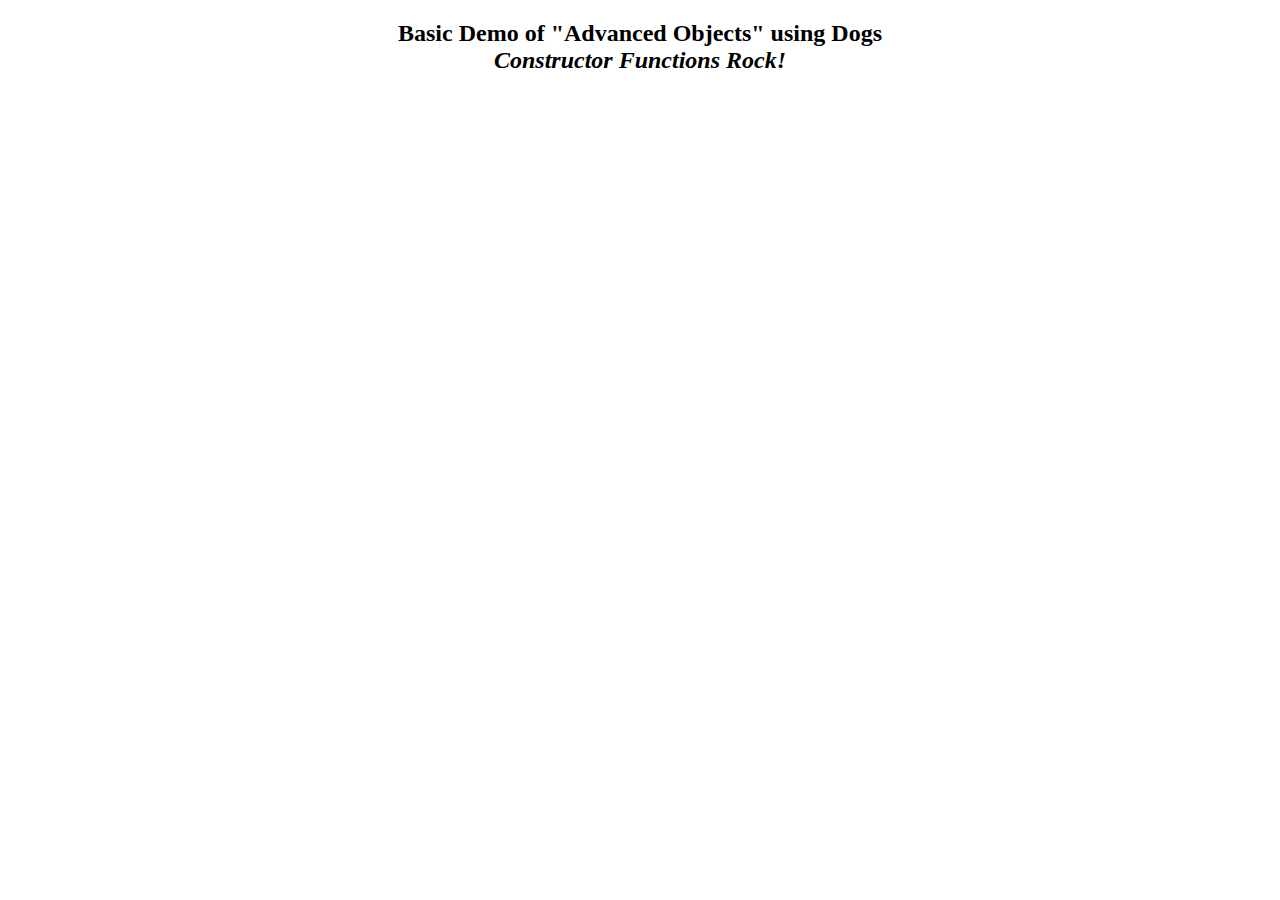
<file: WK4/index.html>
<!DOCTYPE html>
<html>
<head lang="en">
    <meta charset="UTF-8">
    <title></title>
</head>
<body><center>
    <h2>Basic Demo of "Advanced Objects" using Dogs<br><i>Constructor Functions Rock!</i></h2>


    <script src="js/dog_blueprint.js"></script>
    <script src="js/main.js"></script>



</center>



</body>
</html>
</file>
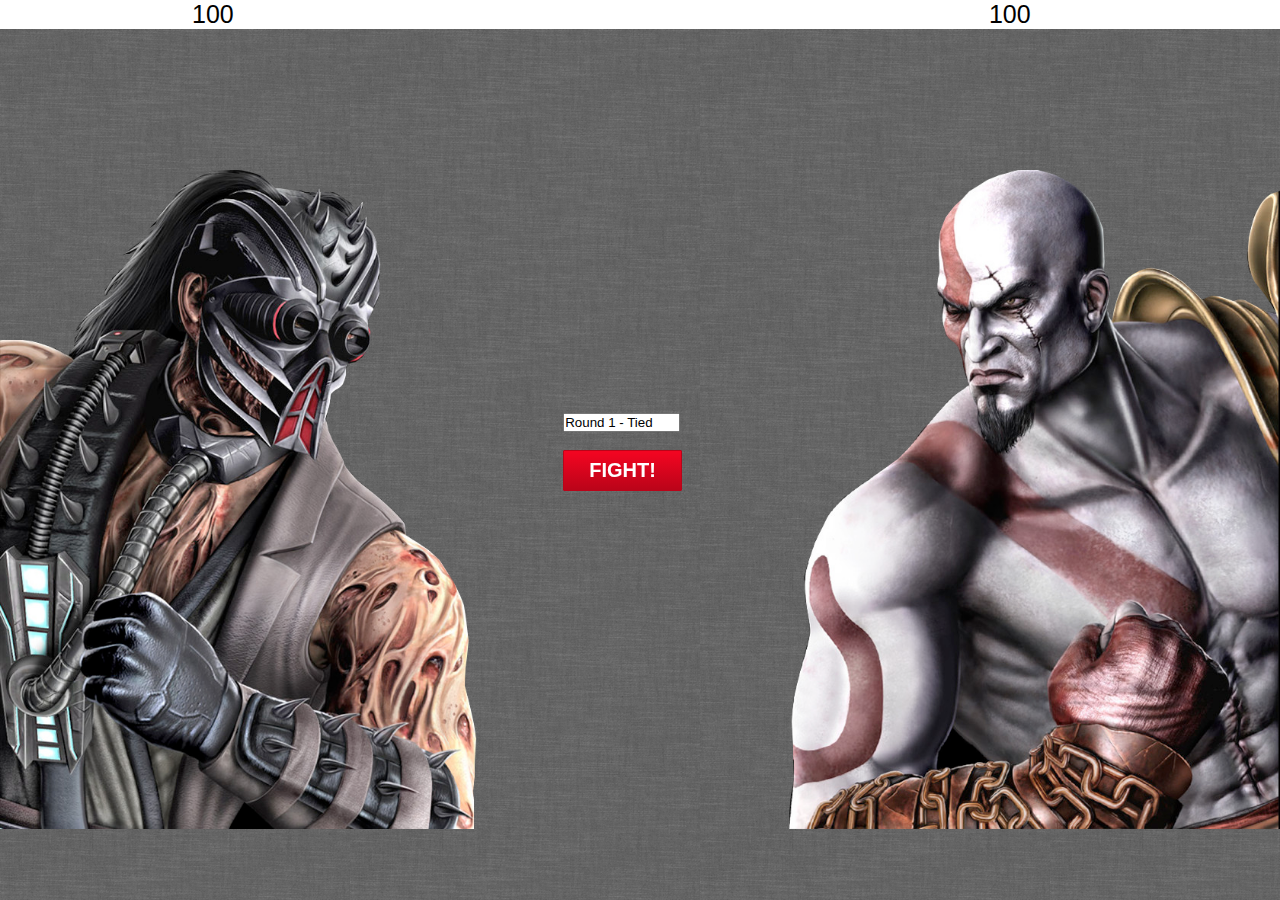
<file: Wk1 2/goal1_assign_duel1/index.html>
<!doctype html>  

<head>

	<title>Fight App</title>

	<link rel="stylesheet" href="css/style.css">

</head>
<script type="text/javascript" src="js/main.js"></script>
<body>
<div id="scores">
	<div id="kabal">
		<p>100</p>
	</div>

	<div id="kratos">
		<p>100</p>
	</div>
	<div class="clear"></div>
</div>
<div id="fight_box">

	<div id="fight_btn">
		<form id="round_number">
		  <input value="Round 1 - Tied"></input>
		</form><br>
		<a href="#" class="buttonblue">FIGHT!</a>
	</div>
	<div id="fight_bg">
		<img src="images/fight_bg.png">
	</div>
</div>
	
</body>
</html>
</file>
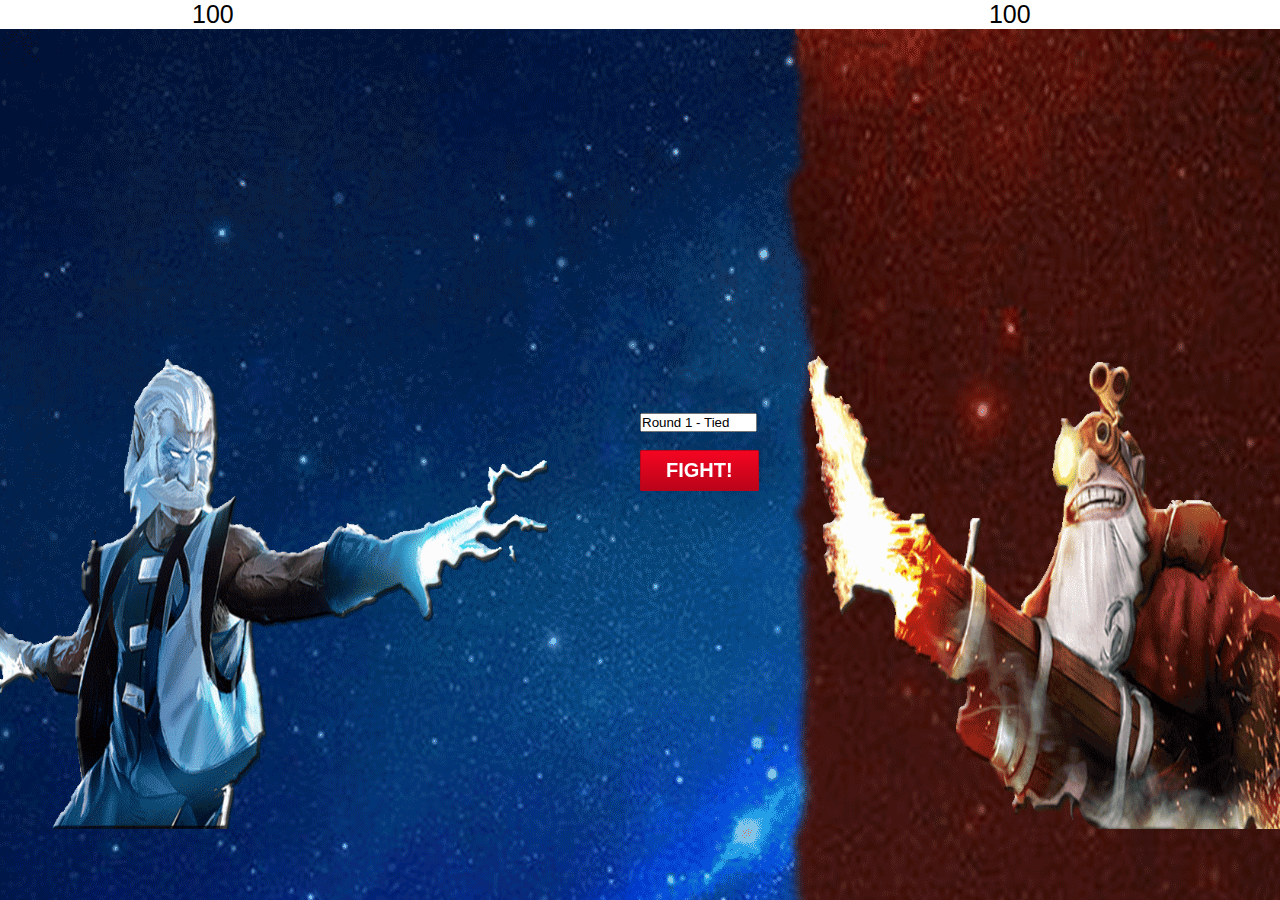
<file: Wk3/Ceres_Joshua_Wk3_Duel_v3.0/index.html>
<!doctype html>  

<head>

	<title>Fight App</title>

	<link rel="stylesheet" href="css/style.css">

</head>
<script type="text/javascript" src="js/main.js"></script>
<body>
<div id="scores">
	<div id="Zeus">
		<p>100</p>
	</div>

	<div id="Sniper">
		<p>100</p>
	</div>
	<div class="clear"></div>
</div>
<div id="fight_box">

	<div id="fight_btn">
		<form id="round_number">
		  <input value="Round 1 - Tied"></input>
		</form><br>
		<a href="#" class="buttonblue">FIGHT!</a>
	</div>
    <div id="DOTA2-Fighters">
        <img src="images/DOTA2-Fighters.png">
    </div>

</div>
	
</body>
</html>
</file>
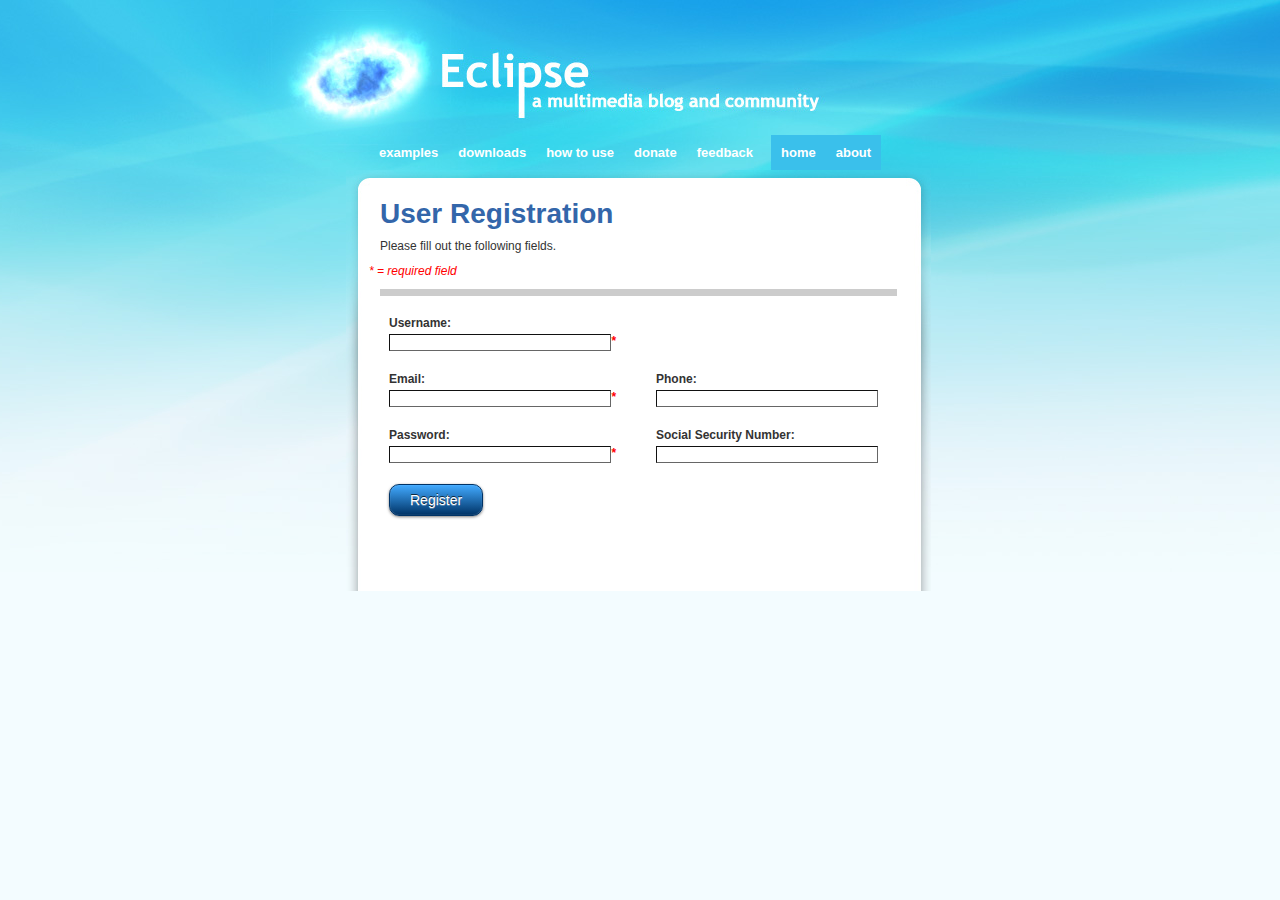
<file: Wk3/goal5_assign_validation/index.html>
<!doctype html>  

<head>
    <link rel="stylesheet" href="style.css?v=2">
	
	<title>User Registration</title>

</head>

<body>

    <div style="width:930px; height:135px; margin:0 auto; padding:0px;">
        <div style="float:right; margin:0px; padding:0px; width:30px; height:60px;"></div>
        <div id="upperright"></div>
        <div class="clear"></div>
    </div>

    <div id="wrap">

        <div style="float:left; margin:0px; padding:0px; height:12px; width:194px;"></div>

        <div id="nav2">
            <a href="#examples">examples</a><a href="#downloads">downloads</a><a href="#howtouse">how to use</a><a href="#donate">donate</a><a href="#feedback">feedback</a>
        </div>

        <div id="nav1"><a href="#">home</a><a href="#">about</a></div>

        <div class="clear"></div>

        <div id="leftnav" style="background:none;"><div id="leftnavinside"></div>
     </div>

	<div id="contentbgwrap">
	<div id="contentbg">
		<div id="contentwrap">
			
			<div id="dss">
                <h1 class="dssheader">User Registration</h1>
                <p>Please fill out the following fields.</p>
                <div class="f_reqs formfull">* = required field</div>
                <div class="separator"></div>
             
                <form id="myform" name="myform" method="post">
                    <ul>

                        <li class="formleft">
                              <label>Username: </label>
                              <input type="text" name="f_username" id="f_username" class="words required" />
                              <label class="f_reqs" id="f_username_req">*</label>
                              <span class="f_errors" id="f_username_error">Example: John Smith, Mickey Mouse</span>
                        </li>
                        <li class="formleft">
                            <label>Email: </label>
                            <input type="text" name="f_email" id="f_email" class="required email" />
                            <label class="f_reqs" id="f_email_req">*</label>
                            <span class="f_errors" id="f_email_error">Example: user@domain.com</span>
                        </li>
                        <li class="formright">
                            <label>Phone: </label>
                            <input type="text" name="f_phone" id="f_phone" class="phone" />
                            <label class="f_reqs" id="f_phone_req"></label>
                            <span class="f_errors" id="f_phone_error">Must match this format: (123)456-7890</span>
                        </li>
                        <li class="formleft">
                            <label>Password: </label>
                            <input type="password" name="f_password" id="f_password" class="password words required" />
                            <label class="f_reqs" id="f_password_req">*</label>
                            <div id="pmeter"><div id="pbar"></div></div>
                            <span class="f_errors" id="f_password_error"></span>
                        </li>
                        <li class="formright">
                            <label>Social Security Number: </label>
                            <input type="text" name="f_ssn" id="f_ssn" class="ssn" />
                            <label class="f_reqs" id="f_ssn_req"></label>
                            <span class="f_errors" id="f_ssn_error">Must match this format: 123-56-7890</span>
                        </li>

                        <li class="formleft">
                          <input type="submit" id="f_submit" value="Register" />
                        </li>
                    </ul>
                </form>
   		    </div>

		    <div class="clear" style="height:60px;"></div>

        </div>
	</div>
    </div> <!--/contentbgwrap-->
	<div id="googlewrap" style="background:none;"><div id="googlewrapinside"></div></div>
</div>


<!-- javascript below here -->
<script type="text/javascript" src="js/validate.js"></script>

</body>
</html>
</file>
<file: Wk1 2/goal1_assign_duel1/css/style.css>
* {
	margin:0; padding:0;
}

body{
	background: url('../images/grey_wash_wall.png') repeat;
}

#scores{
	background: #fff;
	width: 100%;
	height: 100%;
}

#kabal{
	margin: 0px 0px 0px 15%;
	float:left;
}

#kratos{
	margin: 0px 0px 0px 59%;
	float:left;
}

#kabal p{
	font-family: arial;
	font-size:  25px;
}

#kratos p{
	font-family: arial;
	font-size:  25px;
}

#fight_btn{
	position: absolute;
	z-index: 25;
	margin: 30% 44%;
}

#fight_bg{
	position: fixed;
	z-index: 10;
	-webkit-background-size: cover; /*for webKit*/
    -moz-background-size: cover; /*Mozilla*/
    -o-background-size: cover; /*opera*/
    background-size: cover; /*generic*/
}

#fight_bg img{
	height: 100%;
	width: 100%;
}

.heading{
	color: #1c80b3; 
	font-family: Arial, Helvetica, sans-serif; 
	font-size: 21px;
}

.buttonblue {
	-moz-box-shadow:inset 0px 1px 0px 0px #F20521;
	-webkit-box-shadow:inset 0px 1px 0px 0px #F20521;
	box-shadow:inset 0px 1px 0px 0px #F20521;
	background:-webkit-gradient( linear, left top, left bottom, color-stop(0.05, #F20521), color-stop(1, #BA0419) );
	background:-moz-linear-gradient( center top, #F20521 5%, #BA0419 100% );
	filter:progid:DXImageTransform.Microsoft.gradient(startColorstr='#40a3d7', endColorstr='#1b7fb3');
	background-color:#1b7fb3;
	-moz-border-radius:1px;
	-webkit-border-radius:1px;
	border-radius:1px;
	border:1px solid #BA0419;
	display:inline-block;
	color:#ffffff !important;
	font-family:'Open Sans',arial;
	font-size:20px;
	font-weight:bold;
	padding:8px 25px;
	text-decoration:none;
}

.buttonblue:hover {
	background:-webkit-gradient( linear, left top, left bottom, color-stop(0.05, #BA0419), color-stop(1, #F20521) );
	background:-moz-linear-gradient( center top, #BA0419 5%, #F20521 100% );
	filter:progid:DXImageTransform.Microsoft.gradient(startColorstr='#1b7fb3', endColorstr='#40a3d7');
	background-color:#BA0419;
	text-decoration:none !important;	
}

.buttonblue:active {
	position:relative;
	top:1px;
}

#round_number input{
	width: 113px;
}

.clear{
	clear: both;
}
</file>
<file: Wk3/Ceres_Joshua_Wk3_Duel_v3.0/css/style.css>
* {
	margin:0; padding:0;
}

body{
	background: url('../images/DOTA2-bg2.png') repeat;
}

#scores{
	background: #fff;
	width: 100%;
	height: 100%;
}

#Zeus{                                  /* Changed the name   */
	margin: 0px 0px 0px 15%;
	float:left;
}

#Sniper{                                /* Changed the name   */
	margin: 0px 0px 0px 59%;
	float:left;
}

#Zeus p{                                /* Changed the name   */
	font-family: arial;
	font-size:  25px;
}

#Sniper p{                              /* Changed the name   */
	font-family: arial;
	font-size:  25px;
}

#fight_btn{
	position: absolute;
	z-index: 25;
	margin: 30% 50%;                     /* Adjusted Margin so fight button would sit exactly where I wanted it. --- Joshua Ceres---- */
}

#DOTA2-Fighters{                           /* Changed the name   */
	position: fixed;
	z-index: 10;
	-webkit-background-size: cover; /*for webKit*/
    -moz-background-size: cover; /*Mozilla*/
    -o-background-size: cover; /*opera*/
    background-size: cover; /*generic*/
}

#DOTA2-Fighters img{                        /* Changed the name   */
	height: 100%;
	width: 100%;
}

.heading{
	color: #1c80b3; 
	font-family: Arial, Helvetica, sans-serif; 
	font-size: 21px;
}

.buttonblue {
	-moz-box-shadow:inset 0px 1px 0px 0px #F20521;
	-webkit-box-shadow:inset 0px 1px 0px 0px #F20521;
	box-shadow:inset 0px 1px 0px 0px #F20521;
	background:-webkit-gradient( linear, left top, left bottom, color-stop(0.05, #F20521), color-stop(1, #BA0419) );
	background:-moz-linear-gradient( center top, #F20521 5%, #BA0419 100% );
	filter:progid:DXImageTransform.Microsoft.gradient(startColorstr='#40a3d7', endColorstr='#1b7fb3');
	background-color:#1b7fb3;
	-moz-border-radius:1px;
	-webkit-border-radius:1px;
	border-radius:1px;
	border:1px solid #BA0419;
	display:inline-block;
	color:#ffffff !important;
	font-family:'Open Sans',arial;
	font-size:20px;
	font-weight:bold;
	padding:8px 25px;
	text-decoration:none;
}

.buttonblue:hover {
	background:-webkit-gradient( linear, left top, left bottom, color-stop(0.05, #BA0419), color-stop(1, #F20521) );
	background:-moz-linear-gradient( center top, #BA0419 5%, #F20521 100% );
	filter:progid:DXImageTransform.Microsoft.gradient(startColorstr='#1b7fb3', endColorstr='#40a3d7');
	background-color:#BA0419;
	text-decoration:none !important;	
}

.buttonblue:active {
	position:relative;
	top:1px;
}

#round_number input{
	width: 113px;
}

.clear{
	clear: both;
}
</file>
<file: Wk3/goal5_assign_validation/style.css>
/* CSS Document */

body,html{margin:0px; padding:0px;text-align:center;font-family:Arial, Helvetica, sans-serif;font-size:12px;color:#333333;}
body{background:url(images/background.jpg) top center no-repeat #f3fcff;}
body, div, dl, dt, dd, ul, ol, li, h1, h2, h3, h4, h5, h6,
pre, form, fieldset, input, textarea, p, blockquote, th, td {margin: 0;padding: 0;}
table {border-collapse: collapse;border-spacing: 0;}
fieldset, img { border: 0; }
address, caption, cite, code, dfn, em, strong, th, var {font-style: normal;font-weight: normal;}
ol, ul { list-style: none; }
caption, th { text-align: left; }
h1,h2,h3,h4,h5,h6 { font-size: 100%; font-weight: normal; }
q:before, q:after { content:''; }
abbr, acronym { border: 0; }

#wrap{width:930px;margin:0 auto;padding:0;}#nav1{float:left;background-color:#3ac0eb;text-align:left;margin:0;padding:10px 0;}#nav2{float:left;text-align:left;margin:0 8px 0 0;padding:10px 0;}#nav1 a:link,#nav1 a:visited,#nav2 a:link,#nav2 a:visited{font-family:Arial, Helvetica, sans-serif;font-size:13px;font-style:normal;font-weight:700;color:#FFF;text-decoration:none;margin:5px;padding:5px;}#nav1 a:hover,#nav2 a:hover{background-color:#FFF;color:#369;}#leftnav{float:left;text-align:left;background:url(images/leftnavbg.jpg) top center no-repeat;width:171px;}#leftnavinside{width:122px;margin:15px 15px 5px 33px;padding:0;}#googlewrap{float:left;text-align:left;background:url(images/rightgooglebar.jpg) top center no-repeat;width:174px;}#googlewrapinside{padding:15px 0 0 19px;}#upperright{float:right;width:175px;text-align:right;margin:42px 0 0;padding:0;}#upperright a:link,#upperright a:visited{clear:both;color:#FFF;float:right;text-decoration:none;margin:0;padding:5px;}#upperright a:hover{text-decoration:none;color:#039;background-color:#FFF;}#contentbgwrap{float:left;text-align:left;background:url(images/center-rpt.jpg) top center repeat-y;width:585px;}#contentbg{float:left;text-align:left;background:url(images/centerbg.jpg) top center no-repeat;width:585px;}#contentwrap{width:539px;margin:17px 23px 5px;}.articlebtn a:link,.articlebtn a:visited{clear:both;width:533px;background:#67a9c1;float:left;text-decoration:none;color:#FFF;font-size:13px;margin:5px 0;padding:3px;}.articlebtn a:hover{cursor:pointer;}.pagenav a:link,.pagenav a:visited{float:left;display:block;color:#f08a28;border:1px solid #f08a28;margin:0 1px;padding:3px;}.pagenav a:hover{background:#f08a28;color:#FFF;}.articlewrap{clear:both;width:495px;margin:0 auto;padding:6px;}.topheadline{font-size:28px;font-weight:bolder;font-style:italic;color:#d1dade;}.funnylogo{float:right;background-color:#360;color:#FFF;width:50px;text-align:center;margin:0;padding:5px 8px 6px;}.gaminglogo{float:right;background-color:#700;color:#FFF;width:50px;text-align:center;margin:0;padding:5px 8px 6px;}.industrylogo{float:right;background-color:#369;color:#FFF;width:50px;text-align:center;margin:0;padding:5px 8px 6px;}.misclogo{float:right;background-color:#FFF;color:#008fb8;width:50px;text-align:center;margin:0;padding:5px 8px 6px;}#ajaxmainwrap p{margin:4px 0 12px;padding:0;}.commentswrap{background:#e2e9ea;width:444px;margin:10px auto;padding:0;}.commentstop{width:444px;height:12px;background:url(images/commentstop.jpg) no-repeat;margin:0;padding:0;}.commentsbott{width:444px;height:12px;background:url(images/commentsbott.jpg) no-repeat;background-color:#FFF;margin:0;padding:0;}.comment{background:#8c9090;color:#FFF;width:400px;margin:7px auto;padding:6px;}.timeclass{font-size:10px;font-style:italic;color:#369;margin:0;padding:0;}#loginbox{margin:0 0 16px;}.loginboxt td{margin:0;padding:2px;}#loginbox input{padding:3px;}.dssheader{font-size:28px;width:auto;color:#36A;font-weight:700;line-height:100%;margin:30px 11px 11px;padding:0;}#dss p{color:#333;font-size:12px;margin:0 11px 11px;}#dss ul{padding:10px;}.dlbutton a{float:left;padding-left:12px;font-family:"Trebuchet MS",Verdana,Sans-Serif;background:#333;color:#e9671f;width:430px;height:40px;line-height:40px;font-size:16px;text-decoration:none;text-align:left;margin:0 0 11px 11px;}.dlbutton a:hover{background:#e9671f;color:#333;}.step{font-size:20px;font-family:"Trebuchet MS",Verdana,Sans-Serif;margin:22px 11px 11px;}.codes{border-left:20px #e9671f solid;font-size:12px;font-family:Verdana, Arial, Helvetica, sans-serif;color:#DEDEDE;background:#666;margin:3px 11px 11px;padding:12px;}.codes strong{color:#FFF;}.byme{color:#36A;font-family:"Trebuchet MS",Verdana,Sans-Serif;font-size:14px;margin:0 11px 28px 12px;}.separator{height:7px;background:#CCC;margin:36px 11px 0;}table{margin:11px;}.t_rows td{font-size:12px;border:dotted #e9671f 1px;margin:4px;padding:6px 7px;}.t_firstrow td{font-size:15px;font-weight:700;border-bottom:solid 2px #e9671f;}#updates td{vertical-align:top;padding:0 8px 0 0;}

	
h3{
	font-size:24px;
	font-family:"Trebuchet MS", Tahoma;
	font-style:italic;
}
h3, li{
	padding:10px;
}
.formleft, .formfull{
	clear:both;
}
.formleft{
	float:left;
	width:232px;
}
.formright{
	float:right;
	width:232px;
}
#myform ul{list-style:none;}
#myform label{
	display:block;
	font-weight:bold;
	margin-bottom:4px;
}
#myform input{
	border:1px inset #666666;
	float:left;
}
.formleft input, .formright input{width:220px;}
.formfull input{width:460px;}
.f_reqs{
	float:left;
	color:#FF0000;
	font-style:italic;
	font-size:12px;
	font-weight:normal;
}
.f_errors{
	float:left;
	color:#FF0000;
	font-style:italic;
	font-size:12px;
	font-weight:normal;
	display:none;
	clear:both;
	padding-top:3px;
}
#pmeter{
	display:none;
	clear:both;
	float:left;
	margin-top:4px;
	background:url(pmeter.jpg) no-repeat;
	width:222px;
	height:26px;
	position:relative;
}
#pbar{
	background:url(pbar.jpg) no-repeat;
	top:0; left:0;
	width:9px;
	height:26px;
	position:absolute;
}
.verified{color:#009900;}
.formhilite{background:#FFFF99;}
	
body #f_submit{
	border:none;
	width:auto;
	font-family: Arial, Helvetica, sans-serif;
	font-size: 14px;
	color: #ffffff;
	padding: 7px 20px;
	background: -moz-linear-gradient(
		top,
		#42aaff 0%,
		#003366);
	background: -webkit-gradient(
		linear, left top, left bottom, 
		from(#42aaff),
		to(#003366));
	border-radius: 10px;
	-moz-border-radius: 10px;
	-webkit-border-radius: 10px;
	border: 1px solid #003366;
	-moz-box-shadow:
		0px 1px 3px rgba(000,000,000,0.5),
		inset 0px 0px 1px rgba(255,255,255,0.5);
	-webkit-box-shadow:
		0px 1px 3px rgba(000,000,000,0.5),
		inset 0px 0px 1px rgba(255,255,255,0.5);
	text-shadow:
		0px -1px 0px rgba(000,000,000,0.7),
		0px 1px 0px rgba(255,255,255,0.3);
}



.clear{
	clear:both;
	margin:0px;
	padding:0px;
}
a:link, a:visited{
	/*color:#003399;*/
	color:#f08a28;
	font-weight:bold;
	text-decoration:none;
}
a:hover{
	/*color:#FFFFFF;
	background:#f08a28;*/
	text-decoration:underline;
}
</file>
